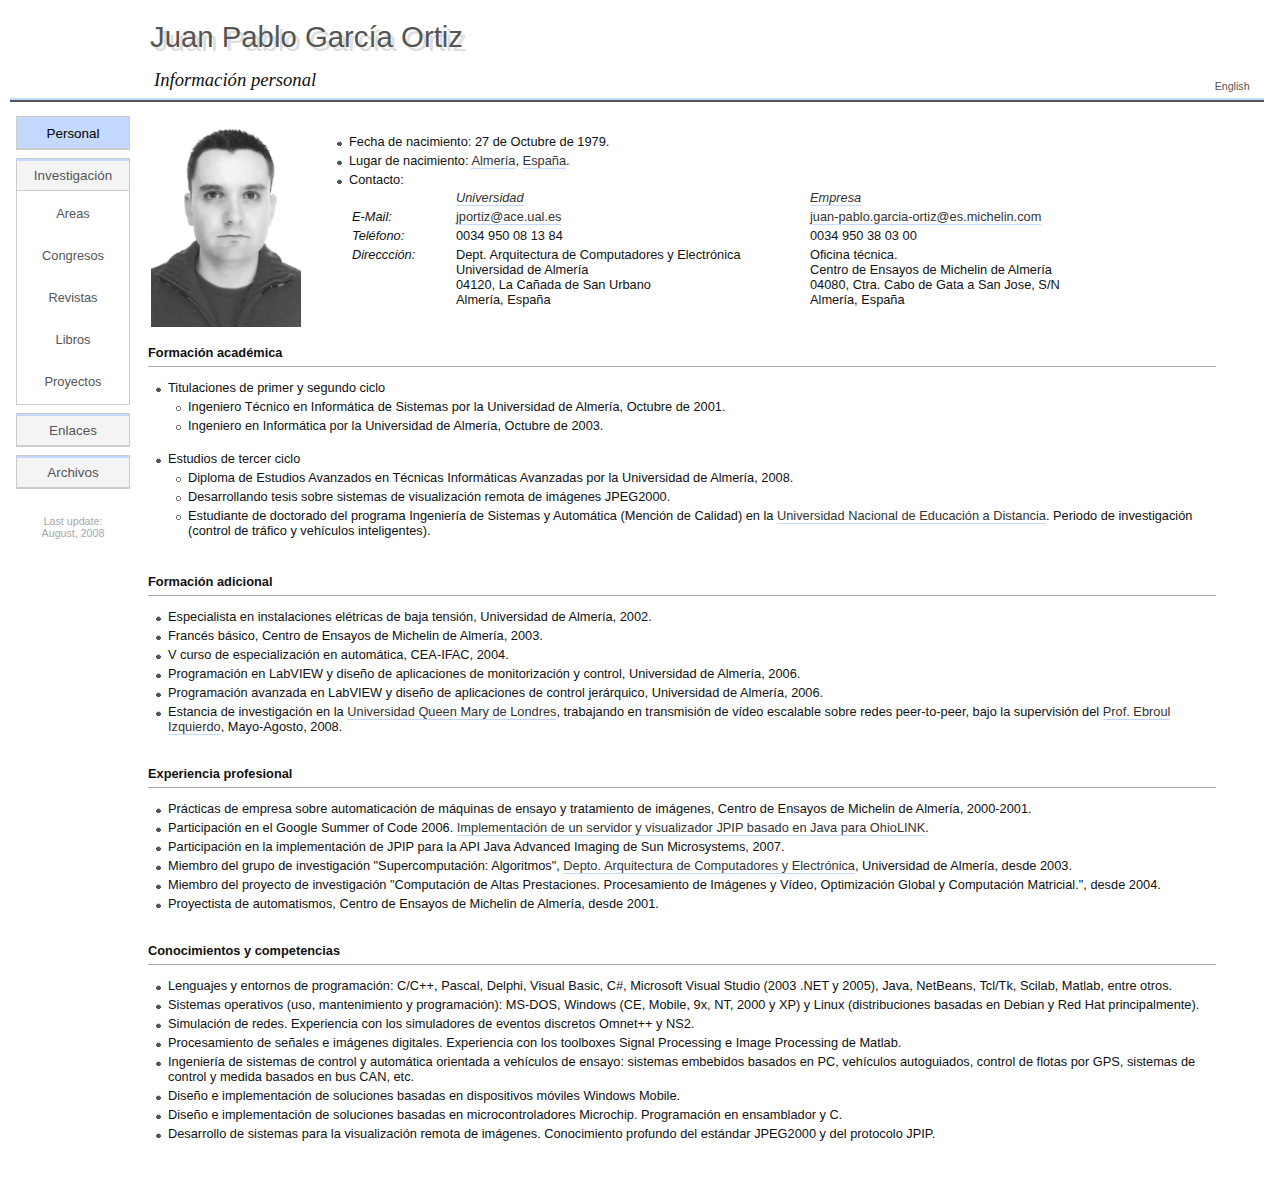
<file: index.html>
<!DOCTYPE html PUBLIC "-//W3C//DTD XHTML 1.0 Transitional//EN"
    "http://www.w3.org/TR/xhtml1/DTD/xhtml1-transitional.dtd">

<html xmlns="http://www.w3.org/1999/xhtml" xml:lang="en" lang="en">

<head>
  <title>Juan Pablo Garcia Ortiz</title>
  <link rel="stylesheet" type="text/css" href="style.css"/>
  <script language="javascript" src="code.js"></script>
</head>

<body onload="initialize()">

  <div id="grayBar"></div>
  <div id="grayBar2"></div>

  <div id="langBar">
    <font id="langButton" 
				onclick="changeLang()" 
				onmouseover="this.style.backgroundColor='#c3d9ff'"
				onmouseout="this.style.backgroundColor='#ffffff'"
		>
			English
		</font>
  </div>

  <div id="subtitle">
    P&aacute;gina personal
  </div>

  <table cellpadding="0" cellspacing="0">
    <tr>
        <td colspan="2" height=100>
            <div id="title1">
                Juan Pablo Garc&iacute;a Ortiz
            </div>
            <div id="title2">
                Juan Pablo Garc&iacute;a Ortiz
            </div>
        </td>
    </tr>
    <tr>
        <td valign="top">
    		<table cellpadding="0" cellspacing="8" width="130px">
    		    <tr>
                    <td class="menuItemBox">
                        <div id="personal" class="menuItem" onmouseover="emph(this)" onmouseout="demph(this)" onclick="select(this)">
                            Personal
                        </div>
                    </td>
                </tr>
    		    <tr>
                    <td class="menuItemBox">
                        <div id="research" class="menuItem" onmouseover="emph(this)" onmouseout="demph(this)" onclick="select(this)">
                            Investigaci&oacute;n
                        </div>
                        <table id="researchTable" cellpadding="5" cellspacing="3" width="100%" style="display: block">
                            <tr>
                                <td id="areas" width=100% class="subMenuItem" onmouseover="emph2(this)" onmouseout="demph2(this)" onclick="select2(this)">Areas</td>
                            </tr>
                            <tr>
                                <td id="conferences" class="subMenuItem" onmouseover="emph2(this)" onmouseout="demph2(this)" onclick="select2(this)">Congresos</td>
                            </tr>
                            <tr>
                                <td id="journals" class="subMenuItem" onmouseover="emph2(this)" onmouseout="demph2(this)" onclick="select2(this)">Revistas</td>
                            </tr>
                            <tr>
                                <td id="books" class="subMenuItem" onmouseover="emph2(this)" onmouseout="demph2(this)" onclick="select2(this)">Libros</td>
                            </tr>
                            <tr>
                                <td id="projects" class="subMenuItem" onmouseover="emph2(this)" onmouseout="demph2(this)" onclick="select2(this)">Proyectos</td>
                            </tr>
                        </table>
                    </td>
                </tr>
                <tr>
                    <td class="menuItemBox">
                        <div id="links" class="menuItem" onmouseover="emph(this)" onmouseout="demph(this)" onclick="select(this)">
                            Enlaces
                        </div>
                    </td>
                </tr>
                <tr>
                    <td class="menuItemBox">
                        <div id="files" class="menuItem" onmouseover="emph(this)" onmouseout="demph(this)" onclick="select(this)">
                            Archivos
                        </div>
                    </td>
                </tr>
    		</table>
				<br />
					<center style="color : #a7a7a7; font-size : 8pt; ">
						Last update:<br /> 
						August, 2008
					</center>
        </td>
        <td valign="top" style="padding-top: 10px; padding-left: 10px" width="100%" align="left">
           <div id="text"></div>
        </td>
    </tr>
  </table>
</body>

</html>
</file>
<file: style.css>
body {
  background-color: #FFFFFF;
  font-family: arial, sans-serif;
}

h1 {
  font-size: 16pt;
  font-family: Verdana, Arial, Helvetica, sans-serif;
  color: #333;
  font-weight: normal;
  display: none;
}

hr {
  background-color: #aaa;
  border: 1px #000;
  height: 1px;
  color: #aaa;
}

ul {
  list-style-type: disc;
  list-style-image: url(point.png);
  margin-left: 0px;
  padding-left: 20px
}

ul.ul2 {
  list-style-image: url(point2.png);
}

#title1, #title2 {
  font-size: 22pt;
  font-family: Verdana, Arial, Helvetica, sans-serif;
  position: absolute
}

#title1 {
  left: 150px;
  top: 20px;
  z-index: 1;
  color: #555
}

#title2 {
  left: 154px;
  top: 24px;
  color: #dddddd;
  z-index: 0
}

#text {
  color: #111;
  width: 95%;
	font-size: 80%;
}

#under {
  font-family: Arial, Helvetica, sans-serif;
  font-size: 12pt;
  margin-left: 10px;
  margin-top: 10px;
  color: #8F8F8F;
}

.menuItem {
  background-color: #f4f4f4;
  text-align: center;
  border-top-color: #c3d9ff;
  border-top-style: solid;
  border-top-width: 2px;
  color: #555;
  height: 22px;
  border-bottom-color: #ccc;
  border-bottom-style: solid;
  border-bottom-width: 1px;
  text-align: center;
  font-size: 84%;
  padding-top: 7px;
}

.menuItemBox {
  cursor: pointer;
  border-right-width: 1px;
  border-right-color: #ccc;
  border-right-style: solid;
  border-bottom-color: #ccc;
  border-bottom-style: solid;
  border-bottom-width: 1px;
  border-left-color: #ccc;
  border-left-style: solid;
  border-left-width: 1px;
  border-top-color: #ccc;
  border-top-style: solid;
  border-top-width: 1px;
  color: #333;
  width: 120px;
  height: 30px;
}

.subMenuItem {
  text-align: center;
  color: #555;
  font-size: 80%;
  height: 25px;
  width: 150px;
  border: 1px solid #ffffff;
  border-bottom-width: 2px;
  border-top-width: 2px
}


#grayBar {
  position: absolute;
  top: 100px;
  left: 10px;
  width: 98%;
  height: 2px;
  background-color: #555;
}

#grayBar2 {
  position: absolute;
  top: 98px;
  left: 10px;
  width: 98%;
  height: 2px;
  background-color: #c3d9ff;
}

#langButton {
  font-size: 8pt;
  cursor: pointer;
  color: #555;
}

#langBar {
  position: absolute;
  top: 80px;
  width: 97%;
  height: 20px;
  text-align: right;
}

#subtitle {
  font-style: italic;
  font-size: 14pt;
  position: absolute;
  top: 69px;
  left: 154px;
  color: #111;
  font-family: "Times New Roman", Times, serif
}

a:link, a:visited, a:active, a:hover {
  color: #333;
  font-style: normal;
  text-decoration: none;
  border: none;
  border-bottom-color: #c3d9ff;
  border-bottom-style: solid;
  border-bottom-width: 1px;
}

a:hover {
  text-decoration: none;
	background-color: #c3d9ff;
}

img {
  border-bottom-color: #c3d9ff;
  border-bottom-style: solid;
  border-bottom-width: 0px;	
  border-top-color: #c3d9ff;
  border-top-style: solid;
  border-top-width: 0px;	
  border-left-color: #c3d9ff;
  border-left-style: solid;
  border-left-width: 0px;	
  border-right-color: #c3d9ff;
  border-right-style: solid;
  border-right-width: 0px;	
}
</file>
